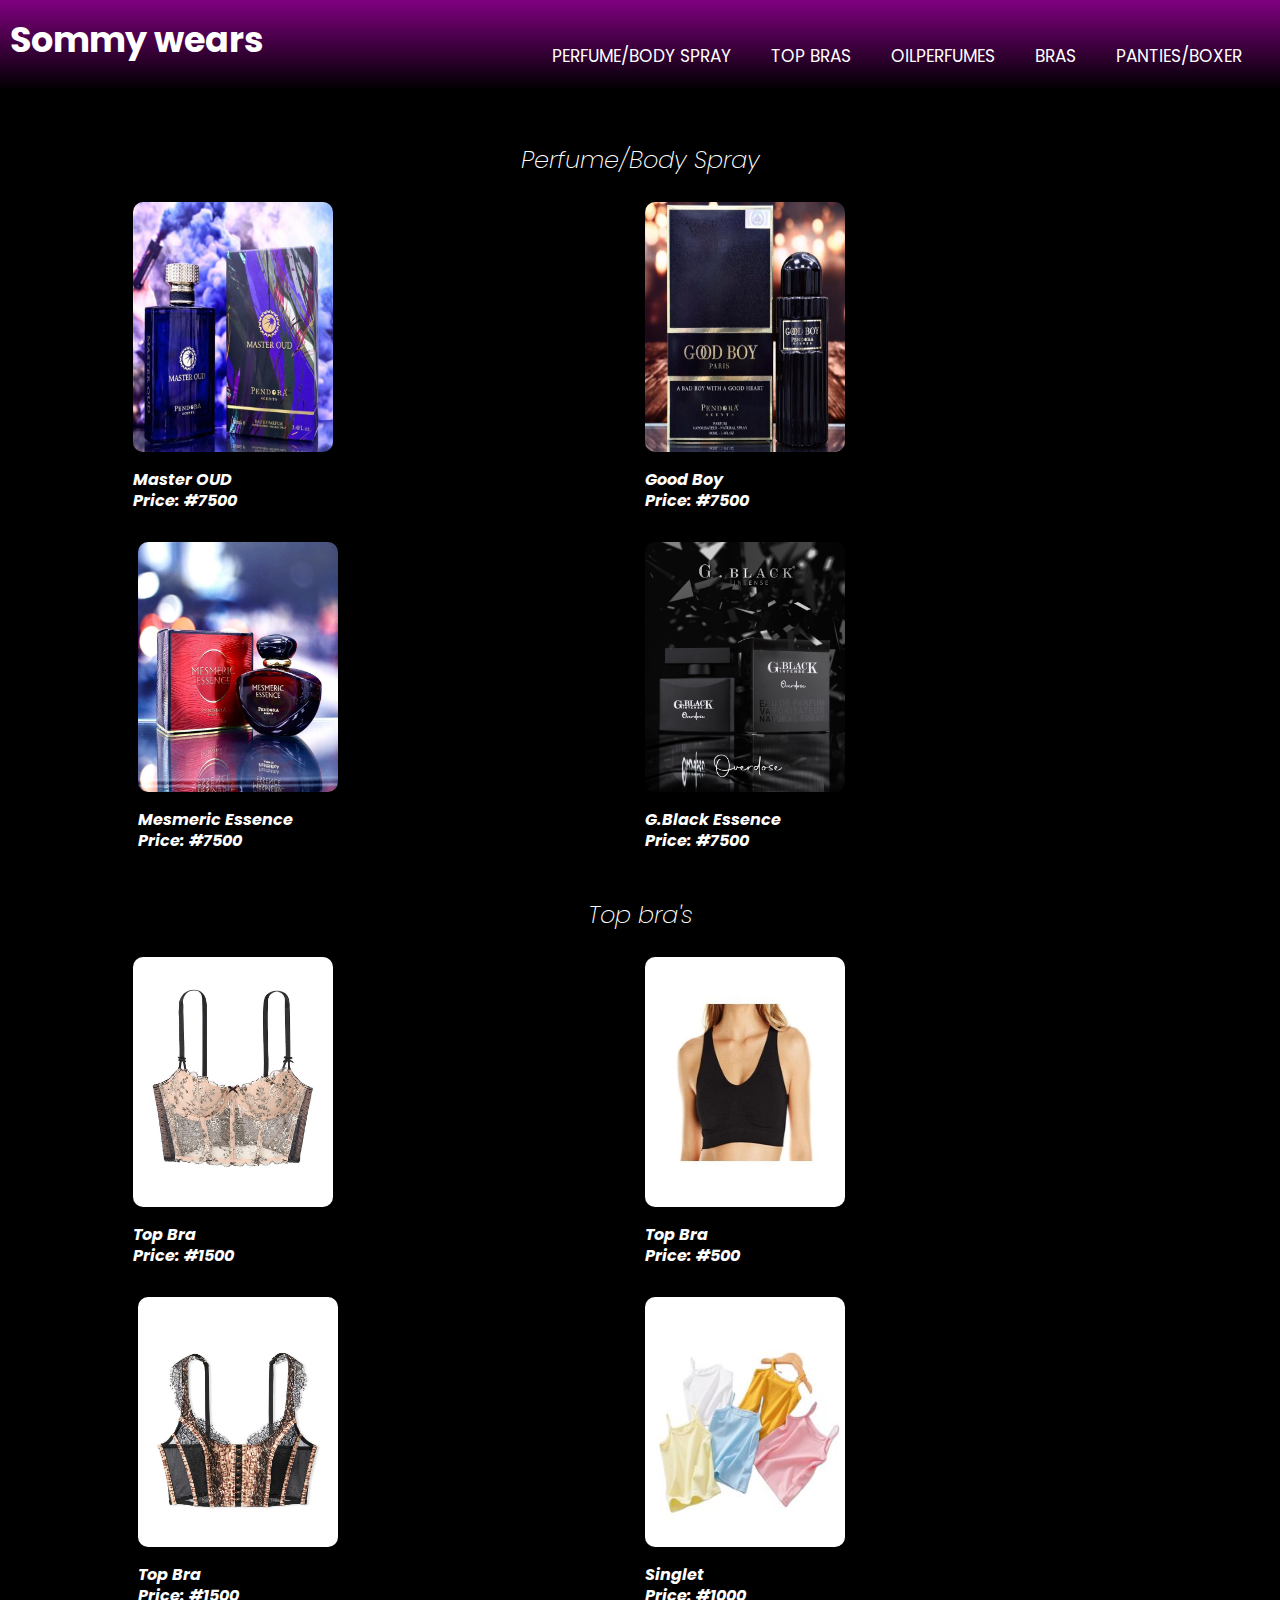
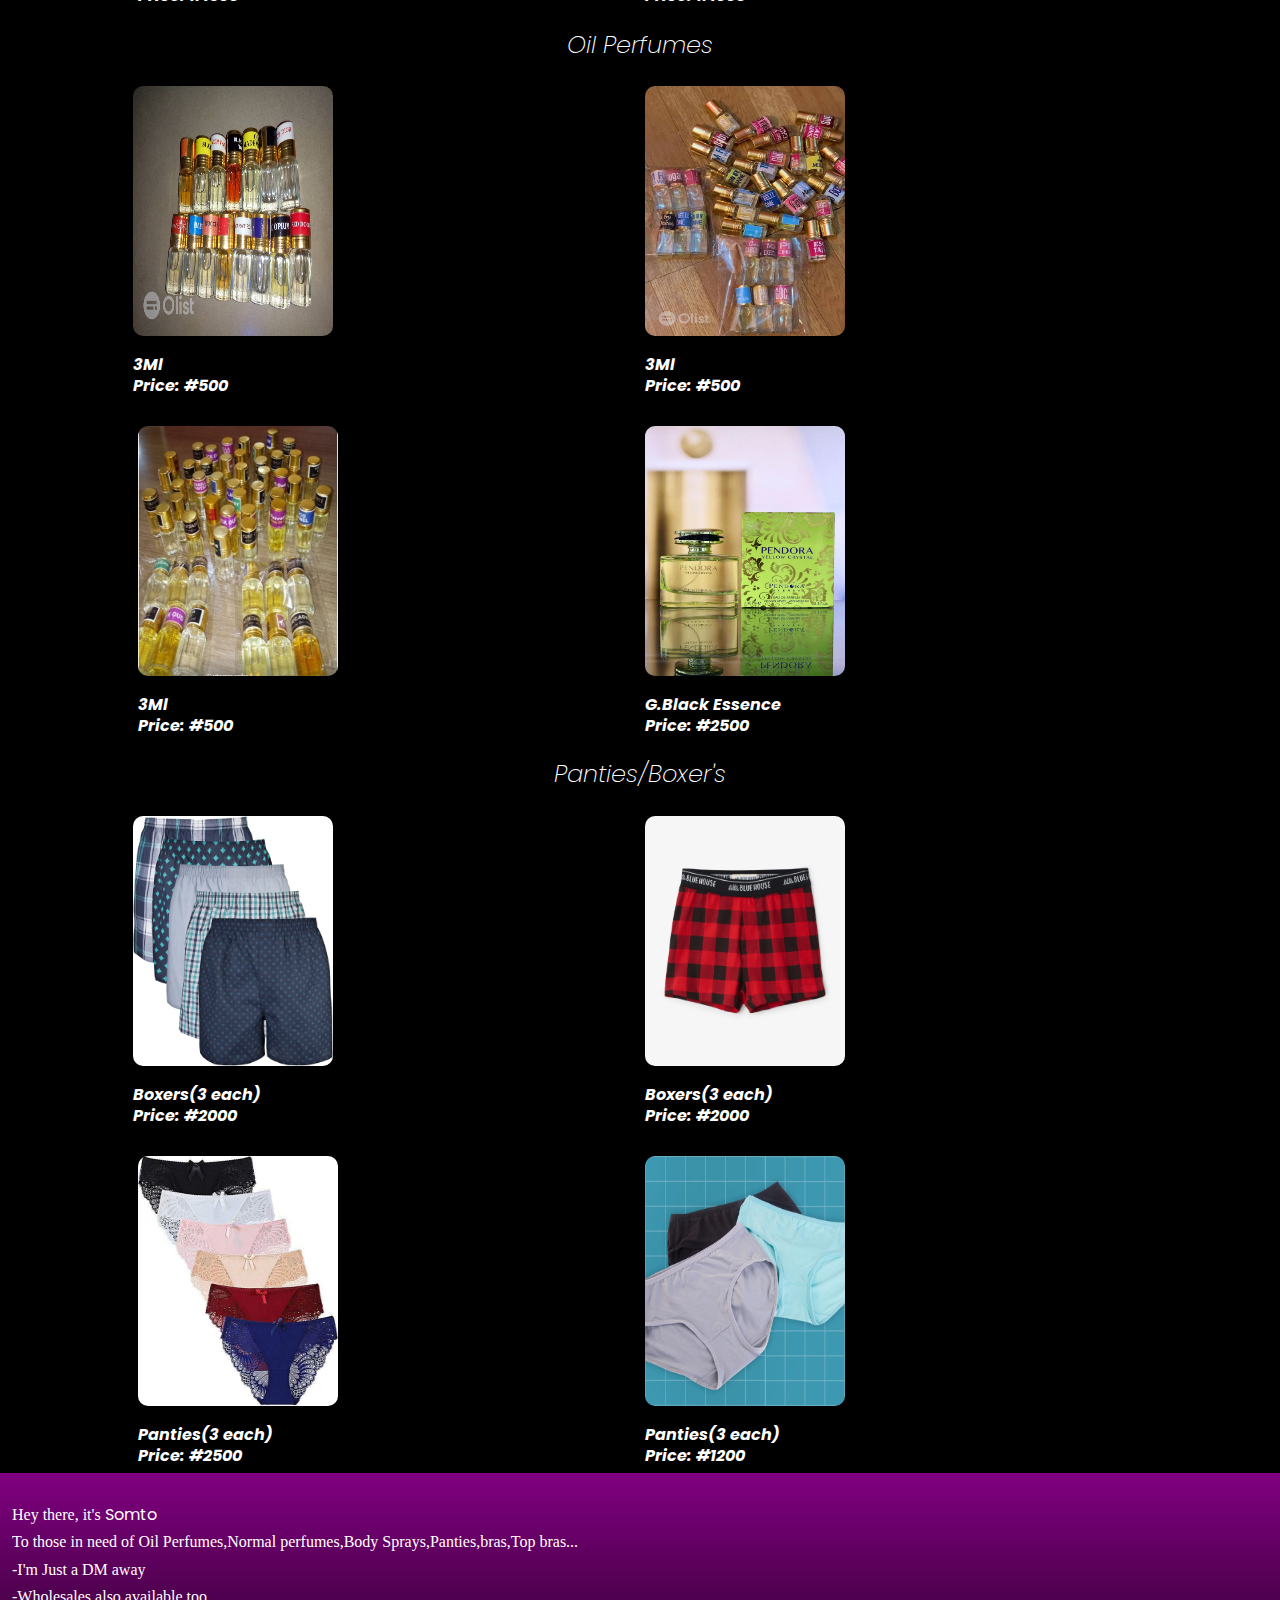
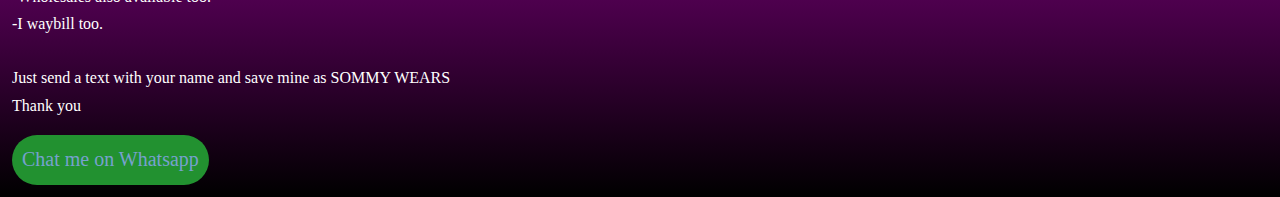
<file: index.html>
<!DOCTYPE html>
<html>
    <head> 
        <title>Sommywears</title>
        <link rel="stylesheet" href="index.css">
        <meta name="viewport" content="width=device-width , initial-scale=1.0">
        
    </head>
    <body>
        <nav class="wwh">
            <input type="checkbox" id="check">
            <label for="check" class="checkbtn">
                <i class="fas fa-bars">&#9776</i>
            </label>
            <label class="name">Sommy wears</label>
            <ul class="hide">
                <li><a href="#Perfume_Body_Spray">Perfume/body Spray</a></li>
                <li><a href="#topbras">Top Bras</a></li>
                <li><a href="#oilperfumes">oilperfumes</a></li>
                <li><a href="#bras">bras</a></li>
                <li><a href="#Panties/boxer">Panties/boxer</a></li>
            </ul><br><br>
        </nav>
        <br>

        <div class="major">
            <div>
                <h2 id="Perfume_Body_Spray" class="perfume">Perfume/Body Spray</h2>
                <div class="row">
                    <div class="col-6">
                        <div class="image1">
                            <img src="image1.png">
                            <h4>Master OUD</h4>
                            <h4>Price: #7500</h4>
                        </div>
                    </div>
                    <div class="col-6">
                        <div class="image2">
                            <img src="image2.png">
                            <h4>Good Boy</h4>
                            <h4>Price: #7500</h4>
                        </div>
                    </div>
                </div>
                <br>
                <div class="row">
                    <div class="col-6">
                        <div class="image3">
                            <img src="image3.png">
                            <h4>Mesmeric Essence</h4>
                            <h4>Price: #7500</h4>
                        </div>
                    </div>
                    <div class="col-6">
                        <div class="image4">
                            <img src="image4.png">
                            <h4>G.Black Essence</h4>
                            <h4>Price: #7500</h4>
                        </div>
                    </div>
                </div>
            </div><br>

            <div>
                <h2 id="topbras">Top bra's</h2>
                <div class="row">
                    <div class="col-6">
                        <div class="image1">
                            <img src="bratop1.jpg">
                            <h4>Top Bra</h4>
                            <h4>Price: #1500</h4>
                        </div>
                    </div>
                    <div class="col-6">
                        <div class="image2">
                            <img src="bratop2.jpg">
                            <h4>Top Bra</h4>
                            <h4>Price: #500</h4>
                        </div>
                    </div>
                </div>
                <br>
                <div class="row">
                    <div class="col-6">
                        <div class="image3">
                            <img src="bratop3.jpg">
                            <h4>Top Bra</h4>
                            <h4>Price: #1500</h4>
                        </div>
                    </div>
                    <div class="col-6">
                        <div class="image4">
                            <img src="bratop4.jpg">
                            <h4>Singlet</h4>
                            <h4>Price: #1000</h4>
                        </div>
                    </div>
                </div>
            </div>
            <div>
                <h2 id="oilperfumes">Oil Perfumes</h2>
                <div class="row">
                    <div class="col-6">
                        <div class="image1">
                            <img src="oilpef1.jpg">
                            <h4>3Ml</h4>
                            <h4>Price: #500</h4>
                        </div>
                    </div>
                    <div class="col-6">
                        <div class="image2">
                            <img src="oilpef2.jpg">
                            <h4>3Ml</h4>
                            <h4>Price: #500</h4>
                        </div>
                    </div>
                </div>
                <br>
                <div class="row">
                    <div class="col-6">
                        <div class="image3">
                            <img src="oilpef3.jpg">
                            <h4>3Ml</h4>
                            <h4>Price: #500</h4>
                        </div>
                    </div>
                    <div class="col-6">
                        <div class="image4">
                            <img src="perfume2.jpg">
                            <h4>G.Black Essence</h4>
                            <h4>Price: #2500</h4>
                        </div>
                    </div>
                </div>
            </div>
            <div>
                <h2 id="Panties/boxer">Panties/Boxer's</h2>
                <div class="row">
                    <div class="col-6">
                        <div class="image1">
                            <img src="boxers1.jpg">
                            <h4>Boxers(3 each)</h4>
                            <h4>Price: #2000</h4>
                        </div>
                    </div>
                    <div class="col-6">
                        <div class="image2">
                            <img src="boxers2.jpg">
                            <h4>Boxers(3 each)</h4>
                            <h4>Price: #2000</h4>
                        </div>
                    </div>
                </div>
                <br>
                <div class="row">
                    <div class="col-6">
                        <div class="image3">
                            <img src="panties1.jpg">
                            <h4>Panties(3 each)</h4>
                            <h4>Price: #2500</h4>
                        </div>
                    </div>
                    <div class="col-6">
                        <div class="image4">
                            <img src="panties2.jpg">
                            <h4>Panties(3 each)</h4>
                            <h4>Price: #1200</h4>
                        </div>
                    </div>
                </div>
            </div>
        </div>
        <footer class="end">
            <div class="bottom">
                <p class="footer">Hey there, it's <span>Somto</span><br>
                    To those in need of Oil Perfumes,Normal perfumes,Body Sprays,Panties,bras,Top bras...<br>
                    -I'm Just a DM away<br>
                    -Wholesales also available too.<br>
                    -I waybill too.<br><br>
                    Just send a text with your name and save mine as SOMMY WEARS<br>
                    Thank you
                </p>
                <button><a href="https://Wa.me/+2349064794717">Chat me on Whatsapp</a></button>
            </div>
        </footer>



        <script>
            let anchors = document.querySelectorAll(".hide li a")
            let hide = document.querySelector('.hide')
            anchors.forEach(anchor => {
                anchor.addEventListener('click',function(e){
                   console.log(hide);
                   hide.classList.add('hideq')
                })
            })
            document.querySelector('#check').addEventListener('click',function(){
               if ( hide.classList.contain('hideq')) {
                hide.classList.remove('hideq')
               } else {
                hide.classList.add('hideq')
               }
               
                hide.style.left = 0
            })
        </script>
    </body>
</html>
</file>
<file: index.css>
@import url('https://fonts.googleapis.com/css2?family=Poppins:ital,wght@1,200&display=swap');

html, 
body {
    margin: 0;
    padding: 0;
    overflow-x: hidden;
    scroll-behavior: smooth;
}

* {
    color: #fff;
    font-family: 'Poppins';
}

nav,
header,
footer {
    display: block;
}

nav {
    background: linear-gradient(purple , black);
    height: 90px;
    width: 100%;
}

label.name {
    color: white;
    font-size: 35px;
    line-height: 80px;
    font-weight: bold;
    padding: 10px;
}

body {
    margin: 0;
    padding: 0;
    background-color: black;
}

div.major {
    background-color: black;
    padding: 7px;
    margin-bottom: 0;
    width: 80%;
    margin: auto;
}

h1.two {
    padding: 10px 10px 0px 30px;
    margin-bottom: 0;
    font-size: 90px;
    font-weight: lighter;
    font-style: italic;
    line-height: 0.3;
}

h1.som {
    padding: 0px 10px 0px 70px;
    margin-top: 0;
    font-size: 90px;
    font-weight: lighter;
    font-style: italic;
}

h3.non {
    float: right;
    font-style: oblique;
}

h4 {
    font-style: oblique;
    line-height: 0%;
}

h2 {
   font-style: italic;
   font-weight: 200;
   text-align: center; 
}

header h1 {
    font-weight: 200;
    font-size: 40px;
    padding-left: 20px;
    font-style: italic;
}
.checkbtn {
    font-size: 30px;
    color: black;
    float: right;
    line-height: 80px;
    margin-right: 40px;
    cursor: pointer;
    display: none;
}

#check {
    display: none;
} 

nav ul {
    float: right;
    margin-right: 20px;
}

nav ul li {
    display: inline-block;
    line-height: 80px;
    margin: 0 5px;
}

nav ul li a {
    color: white;
    font-size: 17px;
    padding: 7px 13px;
    border-radius: 3px;
    text-transform: uppercase;
    text-decoration: none;
}

.row {
    width: 100%;
    display: flex;
    flex-wrap: wrap;
    align-items: center;
}

div.col-5 img {
    width: 250px;
    height: 250px;
    border-radius: 50%;
}
img {
    border-radius: 10px;
    margin: auto;
}

div.col-6 {
    width: 50%;
    margin: 0;
}

div.image1 img {
    width: 200px;
    height: 250px;
}

div.image1 {
    height: 300px;
    padding: 5px;
}
div.image2 img {
    width: 200px;
    height: 250px;
}

div.image2 {
    height: 300px;
    padding: 5px;
}

div.image3 img {
    width: 200px;
    height: 250px;
}

div.image3 {
    height: 300px;
    padding: 10px;
}

div.image4 img {
    width: 200px;
    height: 250px;
}

div.image4 {
    height: 300px;
    padding: 5px;
}
button {
    width: fit-content;
    height: 50px;
    background-color: rgb(34, 145, 48);
    border-radius: 25px;
    padding: 10px;
    border: none;
    transition: 0.7s;
    transition: transform .4s;
}

button:hover {
    background: linear-gradient(white , rgb(34, 145, 48));
    transform: scale(1.1);
}
button a {
    text-decoration: none;
    font-size: 20px;
    font-family: cursive;
    color: rgb(119, 161, 206);
}


p.footer {
    line-height: 1.7;
    font-family: cursive;
}

footer.end {
    margin: 0;
    padding: 12px;
    height: fit-content;
    width: 100%;
    display: block;
    background: linear-gradient(purple , black);
}

.col-1 {width: 8.33%};
.col-2 {width: 16.66%;}
.col-3 {width: 25%;}
.col-4 {width: 33.33%;}
.col-5 {width: 41.66%;}
.col-6 {width: 50%;}
.col-7 {width: 58.33%;}
.col-8 {width: 66.66%;}
.col-9 {width: 75%;}
.col-10 {width: 83.33%;}
.col-11 {width: 91.66%;}
.col-12 {width: 100%;}

@media (max-width:950px) {
    body {
        margin: 0;
        padding: 0;
    }

    label.name {
        padding: 10px;
    }

    .checkbtn {
        display: block;
        float: right;
        font-size: 40px;
        padding: 9px;
    }

    ul {
        position: absolute;
        width: 100%;
        height: 100vh;
        background: linear-gradient(black , purple);
        top: 80px;
        left: -105%;
        text-align: center;
        transition: all .7s;
    }

    #check:checked ~ ul {
        left: 0;
    }
    
    nav.wwh ul {
        width: 100%;
        display: inline-block;
        margin: 1px black;
        padding: 3px;
    }

    #check {
        display: none;
    }

    a:hover {
        background: none;
        color: #0082e6;
    }
    
    nav ul li {
        display: block;
        margin: 50px 0;
        line-height: 30px;
    }

    nav ul li a {
        color: white;
        text-decoration: none;
    }
}

@media (max-width:850px) {
    body {
        margin: 0;
        padding: 0;
    }

    nav.wwh {
        position: fixed;
        top: 0;
        width: 100%;

    }

    div.major{
        margin-top: 50px;
        width: 100%;
        padding: 2px;
    }

    .hideq{
        transform: translate(-1500px);
    }

    label.name {
        padding: 10px;
    }
    .checkbtn {
        display: block;
        float: right;
        font-size: 40px;
        padding: 9px;
        transition: transform .4s;
    }

    .checkbtn:hover {
        transform: scale(1.3)
    }

    ul {
        position: absolute;
        width: 100%;
        height: 100vh;
        background: linear-gradient(black , purple);
        top: 80px;
        left: -105%;
        text-align: center;
        transition: all .7s;
    }

    #check:checked ~ ul {
        left: 0;
    }

    nav.wwh{
        position: fixed !important;
        top: 0;
        width: 100%;
    }

    nav.wwh ul {
        width: 100%;
        display: inline-block;
        margin: 1px black;
        padding: 3px;
    }

    #check {
        display: none;
    }

    a:hover {
        background: none;
        color: #0082e6;
    }
    
    nav ul li {
        display: block;
        margin: 50px 0;
        line-height: 30px;
    }

    nav ul li a {
        color: white;
        text-decoration: none;
    }
    
    div.image1 img {
        width: 100%;
        height: 250px;
    }
    
    div.image1 {
        height: 300px;
        padding: 5px;

    }
    div.image2 img {
        width: 100%;
        height: 250px;
    }
    
    div.image2 {
        height: 300px;
        padding: 5px;
    }
    
    div.image3 img {
        width: 100%;
        height: 250px;
    }
    
    div.image3 {
        height: 300px;
        padding: 10px;
    }
    
    div.image4 img {
        width: 100%;
        height: 250px;
    }
    
    div.image4 {
        height: 300px;
        padding: 5px;
    }
    img {
        border-radius: 30px;
    }


    span {
        font-size: 30px;
        font-family: sans-serif;
    }

    button {
        width: fit-content;
        height: 50px;
        background-color: rgb(34, 145, 48);
        border-radius: 25px;
        padding: 10px;
        border: none;
        transition: 0.7s;
        transition: transform .4s;
    }

    button:hover {
        background: radial-gradient(purple , black);
        transform: scale(1.1)
    }
    button a {
        text-decoration: none;
        font-size: 20px;
        font-family: cursive;
        color: rgb(119, 161, 206);
    }

    p.footer {
        line-height: 1.5;
        font-family: 'Poppins', sans-serif;
    }
    






}
</file>
